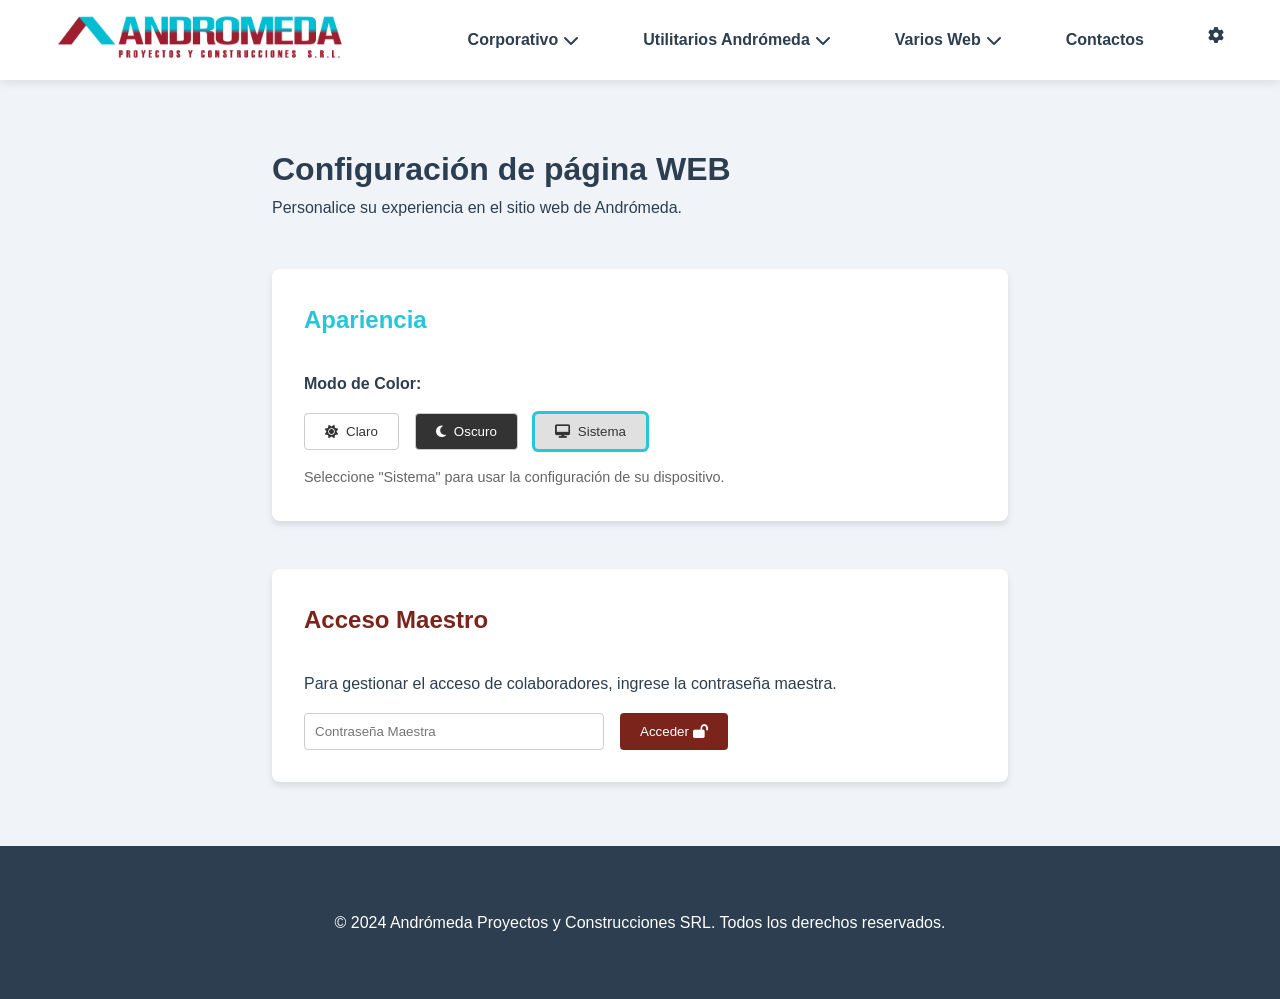
<file: pages/configuracion.html>
<!DOCTYPE html>
<html lang="es">

<head>
    <meta charset="UTF-8">
    <meta name="viewport" content="width=device-width, initial-scale=1.0">
    <title>Configuración - Andrómeda</title>
    <link rel="stylesheet" href="../css/styles.css">
    <link rel="stylesheet" href="https://cdnjs.cloudflare.com/ajax/libs/font-awesome/6.4.0/css/all.min.css">
    <link rel="icon" type="image/png" href="../assets/images/LOGO_ANDROMEDA-1.png">
</head>

<body>
    <header>
        <nav class="navbar">
            <div class="logo-container">
                <a href="../index.html">
                    <img src="../assets/images/LOGO_ANDROMEDA-1.png" alt="Andrómeda Logo">
                </a>
            </div>
            <ul class="nav-links">
                <li class="nav-item">
                    <div class="nav-link">Corporativo <i class="fas fa-chevron-down"></i></div>
                    <ul class="dropdown-menu">
                        <li class="dropdown-item"><a href="../pages/corporativo/historia.html"><i
                                    class="fas fa-history"></i> Historia</a></li>
                        <li class="dropdown-item"><a href="../pages/corporativo/politicas.html"><i
                                    class="fas fa-file-contract"></i> Políticas y Valores</a></li>
                        <li class="dropdown-item"><a href="../pages/corporativo/experiencia.html"><i
                                    class="fas fa-hard-hat"></i> Nuestra Experiencia</a></li>

                    </ul>
                </li>
                <li class="nav-item">
                    <div class="nav-link">Utilitarios Andrómeda <i class="fas fa-chevron-down"></i></div>
                    <ul class="dropdown-menu">
                        <li class="dropdown-item"><a href="../pages/utilitarios/activos.html"><i
                                    class="fas fa-boxes"></i> Administración de Activos</a></li>
                        <li class="dropdown-item"><a href="../pages/utilitarios/procura.html"><i
                                    class="fas fa-shopping-cart"></i> Gestión de Procura</a></li>
                        <li class="dropdown-item"><a href="../pages/utilitarios/correo.html"><i
                                    class="fas fa-envelope"></i> Correo Web</a></li>
                        <li class="dropdown-item"><a href="../pages/utilitarios/documentario.html"><i
                                    class="fas fa-folder-open"></i> Control Documentario</a></li>
                        <li class="dropdown-item"><a href="../pages/utilitarios/erp_andromeda.html"><i
                                    class="fas fa-network-wired"></i> ERP Andrómeda</a></li>
                    </ul>
                </li>
                <li class="nav-item">
                    <div class="nav-link">Varios Web <i class="fas fa-chevron-down"></i></div>
                    <ul class="dropdown-menu">
                        <li class="dropdown-item"><a href="https://www.google.com" target="_blank"><i
                                    class="fab fa-google"></i> Google</a></li>
                        <li class="dropdown-item"><a href="https://www.dropbox.com" target="_blank"><i
                                    class="fab fa-dropbox"></i> Dropbox</a></li>
                        <li class="dropdown-item"><a href="https://mail.google.com" target="_blank"><i
                                    class="fas fa-envelope-open-text"></i> Gmail</a></li>
                        <li class="dropdown-item"><a href="https://drive.google.com" target="_blank"><i
                                    class="fab fa-google-drive"></i> Drive</a></li>
                        <li class="dropdown-item"><a href="https://onedrive.live.com" target="_blank"><i
                                    class="fab fa-microsoft"></i> OneDrive</a></li>
                        <li class="dropdown-item"><a href="https://gemini.google.com" target="_blank"><i
                                    class="fas fa-robot"></i> Gemini</a></li>
                    </ul>
                </li>
                <li class="nav-item">
                    <a href="contactos.html" class="nav-link"
                        style="text-decoration: none; color: inherit;">Contactos</a>
                </li>
                <!-- Configuración Link -->
                <li class="nav-item">
                    <a href="configuracion.html" class="nav-link active"
                        style="text-decoration: none; color: inherit;"><i class="fas fa-cog"></i></a>
                </li>
            </ul>
        </nav>
    </header>

    <main style="padding: 4rem 2rem; max-width: 800px; margin: 0 auto;">
        <h1>Configuración de página WEB</h1>
        <p>Personalice su experiencia en el sitio web de Andrómeda.</p>

        <section
            style="margin-top: 3rem; background: var(--bg-white); padding: 2rem; border-radius: 8px; box-shadow: 0 4px 6px rgba(0,0,0,0.1);">
            <h2 style="margin-bottom: 2rem; color: var(--primary-color);">Apariencia</h2>

            <div class="theme-selector">
                <p style="margin-bottom: 1rem; font-weight: bold;">Modo de Color:</p>

                <div style="display: flex; gap: 1rem; flex-wrap: wrap;">
                    <button class="theme-btn" onclick="setTheme('light')" id="btn-light"
                        style="padding: 10px 20px; border: 1px solid #ccc; background: #fff; color: #333; cursor: pointer; border-radius: 4px; display: flex; align-items: center; gap: 8px;">
                        <i class="fas fa-sun"></i> Claro
                    </button>

                    <button class="theme-btn" onclick="setTheme('dark')" id="btn-dark"
                        style="padding: 10px 20px; border: 1px solid #ccc; background: #333; color: #fff; cursor: pointer; border-radius: 4px; display: flex; align-items: center; gap: 8px;">
                        <i class="fas fa-moon"></i> Oscuro
                    </button>

                    <button class="theme-btn" onclick="setTheme('system')" id="btn-system"
                        style="padding: 10px 20px; border: 1px solid #ccc; background: #e0e0e0; color: #333; cursor: pointer; border-radius: 4px; display: flex; align-items: center; gap: 8px;">
                        <i class="fas fa-desktop"></i> Sistema
                    </button>
                </div>
                <p style="margin-top: 1rem; font-size: 0.9rem; color: #666;">Seleccione "Sistema" para usar la
                    configuración de su dispositivo.</p>
            </div>
        </section>

        <!-- Master Access Section -->
        <section
            style="margin-top: 3rem; background: var(--bg-white); padding: 2rem; border-radius: 8px; box-shadow: 0 4px 6px rgba(0,0,0,0.1);">
            <h2 style="margin-bottom: 2rem; color: var(--secondary-color);">Acceso Maestro</h2>

            <!-- Login to Admin -->
            <div id="admin-login-panel">
                <p style="margin-bottom: 1rem;">Para gestionar el acceso de colaboradores, ingrese la contraseña
                    maestra.
                </p>
                <div style="display: flex; gap: 1rem; flex-wrap: wrap;">
                    <input type="password" id="admin-password" placeholder="Contraseña Maestra"
                        style="padding: 10px; border: 1px solid #ccc; border-radius: 4px; flex-grow: 1; max-width: 300px;">
                    <button onclick="loginAdmin()"
                        style="padding: 10px 20px; background-color: var(--secondary-color); color: white; border: none; border-radius: 4px; cursor: pointer;">
                        Acceder <i class="fas fa-lock-open"></i>
                    </button>
                </div>
                <p id="login-error" style="color: red; display: none; margin-top: 0.5rem;"><small>Contraseña incorrecta
                        (Intente: admin123)</small></p>
            </div>

            <!-- Admin User Management (Hidden by Default) -->
            <div id="admin-dashboard" style="display: none; animation: fadeIn 0.5s;">
                <div style="display: flex; justify-content: space-between; align-items: center; margin-bottom: 1.5rem;">
                    <h3>Gestión de Usuarios</h3>
                    <button onclick="logoutAdmin()"
                        style="color: #666; background: none; border: none; cursor: pointer; text-decoration: underline;">Cerrar
                        Sesión</button>
                </div>

                <!-- Add New User -->
                <div style="background: var(--bg-light); padding: 1.5rem; border-radius: 4px; margin-bottom: 2rem;">
                    <h4 style="margin-bottom: 1rem;">Crear Nuevo Usuario</h4>
                    <div style="display: grid; grid-template-columns: repeat(auto-fit, minmax(200px, 1fr)); gap: 1rem;">
                        <input type="text" id="new-username" placeholder="Nombre de Usuario"
                            style="padding: 8px; border: 1px solid #ccc; border-radius: 4px;">
                        <input type="text" id="new-user-role" placeholder="Rol (Ej. Gerente de Proyecto)"
                            style="padding: 8px; border: 1px solid #ccc; border-radius: 4px;">
                    </div>
                    <div style="margin-top: 1rem; display: flex; gap: 2rem; flex-wrap: wrap;">
                        <label><input type="checkbox" id="perm-corp" value="corporativo"> Acceso Corporativo</label>
                        <label><input type="checkbox" id="perm-util" value="utilitarios"> Acceso Utilitarios</label>
                        <label><input type="checkbox" id="perm-erp" value="erp"> Acceso ERP</label>
                    </div>
                    <button onclick="addUser()"
                        style="margin-top: 1rem; padding: 8px 16px; background-color: var(--primary-color); color: white; border: none; border-radius: 4px; cursor: pointer;">
                        <i class="fas fa-plus"></i> Agregar Usuario
                    </button>
                </div>

                <!-- User List -->
                <h4>Usuarios Registrados</h4>
                <div style="overflow-x: auto;">
                    <table style="width: 100%; border-collapse: collapse; margin-top: 1rem;">
                        <thead>
                            <tr style="background-color: var(--bg-light); text-align: left;">
                                <th style="padding: 10px; border-bottom: 2px solid #ccc;">Usuario</th>
                                <th style="padding: 10px; border-bottom: 2px solid #ccc;">Rol</th>
                                <th style="padding: 10px; border-bottom: 2px solid #ccc;">Accesos Permitidos</th>
                                <th style="padding: 10px; border-bottom: 2px solid #ccc;">Acciones</th>
                            </tr>
                        </thead>
                        <tbody id="user-table-body">
                            <!-- Populated by JS -->
                        </tbody>
                    </table>
                </div>

                <div style="margin-top: 2rem; border-top: 1px solid #ccc; padding-top: 1rem;">
                    <h4><i class="fas fa-vial"></i> Simulación de Acceso</h4>
                    <p>Seleccione un usuario para simular su navegación:</p>
                    <select id="user-simulator-select" onchange="simulateUser()"
                        style="padding: 8px; margin-top: 0.5rem; width: 100%; max-width: 300px;">
                        <option value="">Seleccionar Usuario...</option>
                    </select>
                    <p id="current-simulation"
                        style="margin-top: 0.5rem; font-weight: bold; color: var(--primary-color);"></p>
                </div>
            </div>
        </section>
    </main>

    <footer>
        <p>&copy; 2024 Andrómeda Proyectos y Construcciones SRL. Todos los derechos reservados.</p>
    </footer>
    <script src="../js/main.js"></script>
    <script>
        // Inline script to handle active state of buttons specifically for this page
        document.addEventListener('DOMContentLoaded', () => {
            updateActiveButton();
        });

        function updateActiveButton() {
            const currentTheme = localStorage.getItem('theme') || 'system';
            document.querySelectorAll('.theme-btn').forEach(btn => {
                btn.style.borderColor = '#ccc';
                btn.style.boxShadow = 'none';
            });

            const activeBtn = document.getElementById(`btn-${currentTheme}`);
            if (activeBtn) {
                activeBtn.style.borderColor = 'var(--primary-color)';
                activeBtn.style.boxShadow = '0 0 0 2px var(--primary-color)';
            }
        }

        // Hook into the main setTheme to update buttons
        const originalSetTheme = window.setTheme;
        window.setTheme = function (theme) {
            if (typeof originalSetTheme === 'function') {
                originalSetTheme(theme);
            }
            // Manually call update logic if main function doesn't handle UI specific to this page
            // (Since main.js is shared, it's better to keep page-specific UI logic here or make main.js smarter)
            // But let's just re-implement the storage set here to be sure, or better, rely on main.js 
            // and just update UI.

            // Wait for main.js to update storage
            setTimeout(updateActiveButton, 50);
        };
    </script>
</body>

</html>
</file>
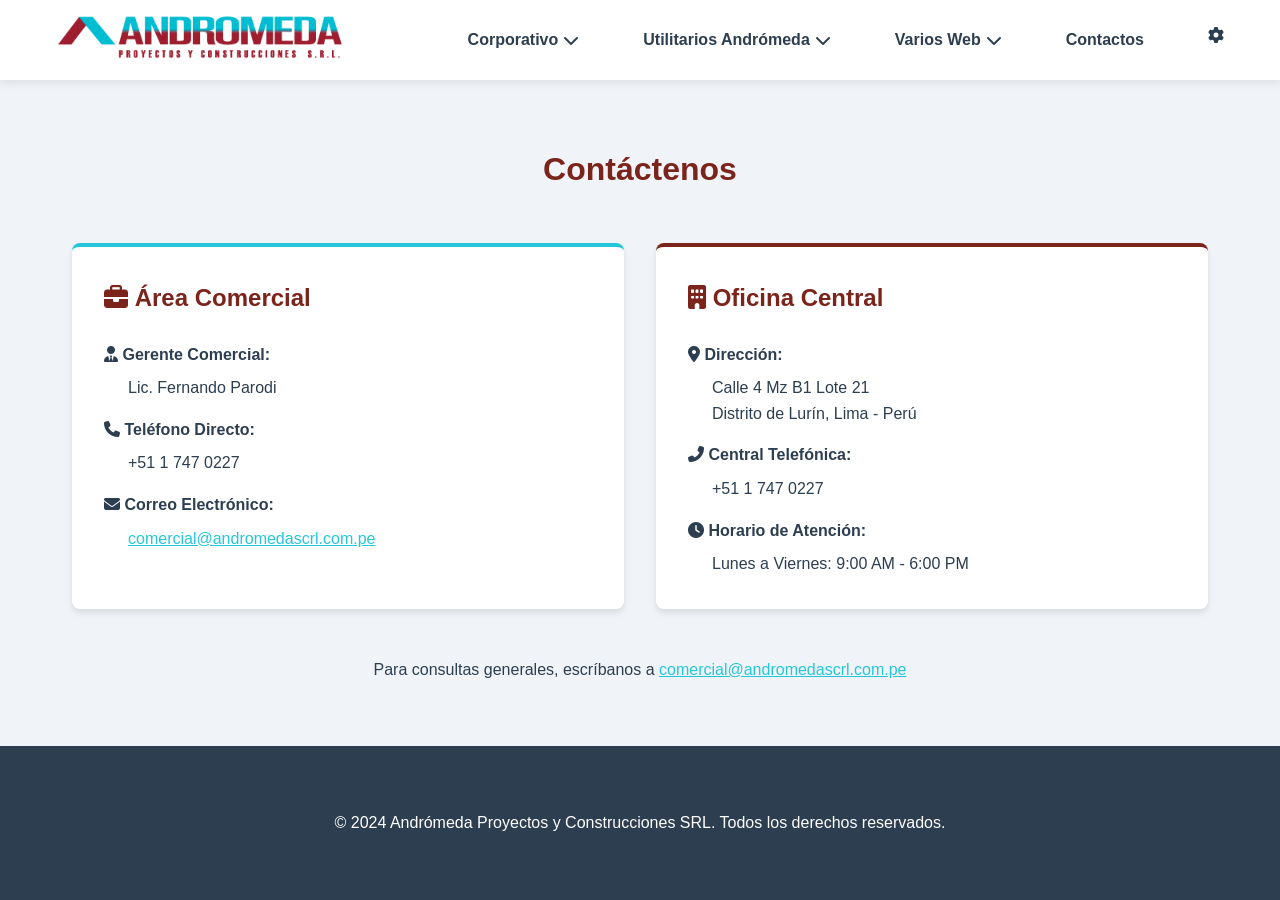
<file: pages/contactos.html>
<!DOCTYPE html>
<html lang="es">

<head>
    <meta charset="UTF-8">
    <meta name="viewport" content="width=device-width, initial-scale=1.0">
    <title>Contactos - Andrómeda</title>
    <link rel="stylesheet" href="../css/styles.css">
    <link rel="stylesheet" href="https://cdnjs.cloudflare.com/ajax/libs/font-awesome/6.4.0/css/all.min.css">
    <link rel="icon" type="image/png" href="../assets/images/LOGO_ANDROMEDA-1.png">
</head>

<body>
    <header>
        <nav class="navbar">
            <div class="logo-container">
                <a href="../index.html">
                    <img src="../assets/images/LOGO_ANDROMEDA-1.png" alt="Andrómeda Logo">
                </a>
            </div>
            <ul class="nav-links">
                <li class="nav-item">
                    <div class="nav-link">Corporativo <i class="fas fa-chevron-down"></i></div>
                    <ul class="dropdown-menu">
                        <li class="dropdown-item"><a href="../pages/corporativo/historia.html"><i
                                    class="fas fa-history"></i> Historia</a></li>
                        <li class="dropdown-item"><a href="../pages/corporativo/politicas.html"><i
                                    class="fas fa-file-contract"></i> Políticas y Valores</a></li>
                        <li class="dropdown-item"><a href="../pages/corporativo/experiencia.html"><i
                                    class="fas fa-hard-hat"></i> Nuestra Experiencia</a></li>

                    </ul>
                </li>
                <li class="nav-item">
                    <div class="nav-link">Utilitarios Andrómeda <i class="fas fa-chevron-down"></i></div>
                    <ul class="dropdown-menu">
                        <li class="dropdown-item"><a href="../pages/utilitarios/activos.html"><i
                                    class="fas fa-boxes"></i> Administración de Activos</a></li>
                        <li class="dropdown-item"><a href="../pages/utilitarios/procura.html"><i
                                    class="fas fa-shopping-cart"></i> Gestión de Procura</a></li>
                        <li class="dropdown-item"><a href="../pages/utilitarios/correo.html"><i
                                    class="fas fa-envelope"></i> Correo Web</a></li>
                        <li class="dropdown-item"><a href="../pages/utilitarios/documentario.html"><i
                                    class="fas fa-folder-open"></i> Control Documentario</a></li>
                        <li class="dropdown-item"><a href="../pages/utilitarios/erp_andromeda.html"><i
                                    class="fas fa-network-wired"></i> ERP Andrómeda</a></li>
                    </ul>
                </li>
                <li class="nav-item">
                    <div class="nav-link">Varios Web <i class="fas fa-chevron-down"></i></div>
                    <ul class="dropdown-menu">
                        <li class="dropdown-item"><a href="https://www.google.com" target="_blank"><i
                                    class="fab fa-google"></i> Google</a></li>
                        <li class="dropdown-item"><a href="https://www.dropbox.com" target="_blank"><i
                                    class="fab fa-dropbox"></i> Dropbox</a></li>
                        <li class="dropdown-item"><a href="https://mail.google.com" target="_blank"><i
                                    class="fas fa-envelope-open-text"></i> Gmail</a></li>
                        <li class="dropdown-item"><a href="https://drive.google.com" target="_blank"><i
                                    class="fab fa-google-drive"></i> Drive</a></li>
                        <li class="dropdown-item"><a href="https://onedrive.live.com" target="_blank"><i
                                    class="fab fa-microsoft"></i> OneDrive</a></li>
                        <li class="dropdown-item"><a href="https://gemini.google.com" target="_blank"><i
                                    class="fas fa-robot"></i> Gemini</a></li>
                    </ul>
                </li>
                <li class="nav-item">
                    <a href="contactos.html" class="nav-link"
                        style="text-decoration: none; color: inherit;">Contactos</a>
                </li>
                <!-- Configuración -->
                <li class="nav-item">
                    <a href="configuracion.html" class="nav-link" title="Configuración">
                        <i class="fas fa-cog"></i>
                    </a>
                </li>
            </ul>
        </nav>
    </header>

    <main style="padding: 4rem 2rem; max-width: 1200px; margin: 0 auto;">
        <h1 style="color: var(--secondary-color); text-align: center; margin-bottom: 3rem;">Contáctenos</h1>

        <div style="display: grid; grid-template-columns: repeat(auto-fit, minmax(300px, 1fr)); gap: 2rem;">
            <!-- Área Comercial -->
            <div
                style="background: white; padding: 2rem; border-radius: 8px; box-shadow: 0 4px 6px rgba(0,0,0,0.1); border-top: 4px solid var(--primary-color);">
                <h2 style="color: var(--secondary-color); margin-bottom: 1.5rem;"><i class="fas fa-briefcase"></i> Área
                    Comercial</h2>
                <p style="margin-bottom: 0.5rem;"><strong><i class="fas fa-user-tie"></i> Gerente Comercial:</strong>
                </p>
                <p style="margin-bottom: 1rem; padding-left: 1.5rem;">Lic. Fernando Parodi</p>

                <p style="margin-bottom: 0.5rem;"><strong><i class="fas fa-phone"></i> Teléfono Directo:</strong></p>
                <p style="margin-bottom: 1rem; padding-left: 1.5rem;">+51 1 747 0227</p>

                <p style="margin-bottom: 0.5rem;"><strong><i class="fas fa-envelope"></i> Correo Electrónico:</strong>
                </p>
                <p style="padding-left: 1.5rem;"><a href="mailto:comercial@andromeda.com.pe"
                        style="color: var(--primary-color);">comercial@andromedascrl.com.pe</a></p>
            </div>

            <!-- Oficina Central -->
            <div
                style="background: white; padding: 2rem; border-radius: 8px; box-shadow: 0 4px 6px rgba(0,0,0,0.1); border-top: 4px solid var(--secondary-color);">
                <h2 style="color: var(--secondary-color); margin-bottom: 1.5rem;"><i class="fas fa-building"></i>
                    Oficina Central</h2>
                <p style="margin-bottom: 0.5rem;"><strong><i class="fas fa-map-marker-alt"></i> Dirección:</strong></p>
                <p style="margin-bottom: 1rem; padding-left: 1.5rem;">Calle 4 Mz B1 Lote 21<br>Distrito de Lurín,
                    Lima - Perú</p>

                <p style="margin-bottom: 0.5rem;"><strong><i class="fas fa-phone-alt"></i> Central Telefónica:</strong>
                </p>
                <p style="margin-bottom: 1rem; padding-left: 1.5rem;">+51 1 747 0227</p>

                <p style="margin-bottom: 0.5rem;"><strong><i class="fas fa-clock"></i> Horario de Atención:</strong></p>
                <p style="padding-left: 1.5rem;">Lunes a Viernes: 9:00 AM - 6:00 PM</p>
            </div>
        </div>

        <div style="margin-top: 3rem; text-align: center;">
            <p>Para consultas generales, escríbanos a <a href="mailto:comercial@andromedascrl.com.pe"
                    style="color: var(--primary-color);">comercial@andromedascrl.com.pe</a></p>
        </div>
    </main>

    <footer>
        <p>&copy; 2024 Andrómeda Proyectos y Construcciones SRL. Todos los derechos reservados.</p>
    </footer>
    <script src="../js/main.js"></script>
</body>

</html>
</file>
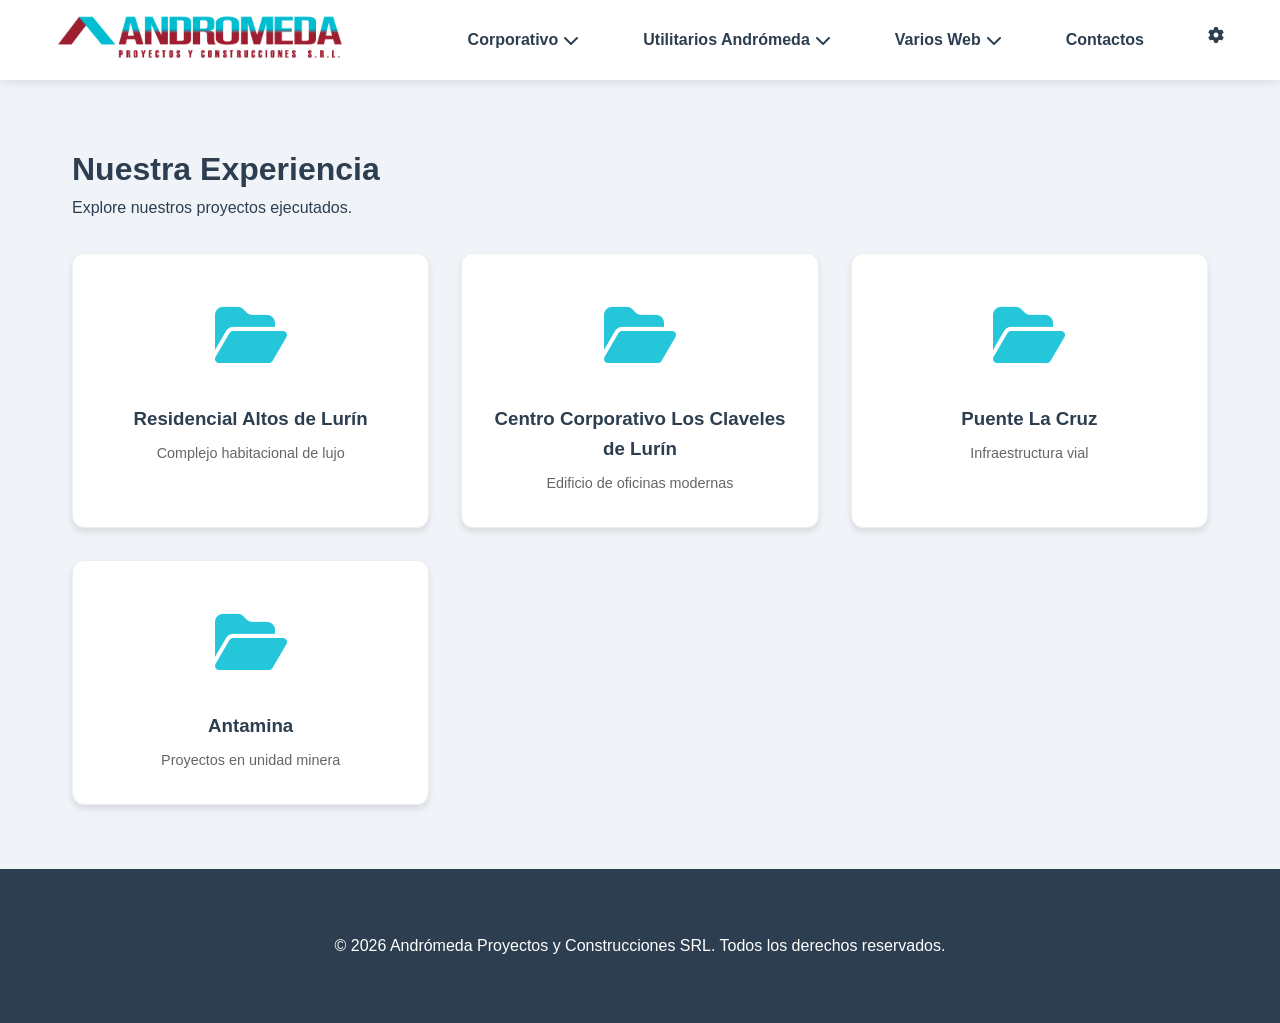
<file: pages/corporativo/experiencia.html>
﻿<!DOCTYPE html>
<html lang="es">

<head>
    <meta charset="UTF-8">
    <meta name="viewport" content="width=device-width, initial-scale=1.0">
    <title>Nuestra Experiencia - Andrómeda</title>
    <link rel="stylesheet" href="../../css/styles.css">
    <link rel="stylesheet" href="https://cdnjs.cloudflare.com/ajax/libs/font-awesome/6.4.0/css/all.min.css">
    <link rel="icon" type="image/png" href="../../assets/images/LOGO_ANDROMEDA-1.png">
</head>

<body>
    <header>
        <nav class="navbar">
            <div class="logo-container">
                <a href="../../index.html">
                    <img src="../../assets/images/LOGO_ANDROMEDA-1.png" alt="Andrómeda Logo">
                </a>
            </div>
            <ul class="nav-links">
                <li class="nav-item">
                    <div class="nav-link">Corporativo <i class="fas fa-chevron-down"></i></div>
                    <ul class="dropdown-menu">
                        <li class="dropdown-item"><a href="../../pages/corporativo/historia.html"><i
                                    class="fas fa-history"></i> Historia</a></li>
                        <li class="dropdown-item"><a href="../../pages/corporativo/politicas.html"><i
                                    class="fas fa-file-contract"></i> Políticas y Valores</a></li>
                        <li class="dropdown-item"><a href="../../pages/corporativo/experiencia.html"><i
                                    class="fas fa-hard-hat"></i> Nuestra Experiencia</a></li>

                    </ul>
                </li>
                <li class="nav-item">
                    <div class="nav-link">Utilitarios Andrómeda <i class="fas fa-chevron-down"></i></div>
                    <ul class="dropdown-menu">
                        <li class="dropdown-item"><a href="../../pages/utilitarios/activos.html"><i
                                    class="fas fa-boxes"></i> Administración de Activos</a></li>
                        <li class="dropdown-item"><a href="../../pages/utilitarios/procura.html"><i
                                    class="fas fa-shopping-cart"></i> Gestión de Procura</a></li>
                        <li class="dropdown-item"><a href="../../pages/utilitarios/correo.html"><i
                                    class="fas fa-envelope"></i> Correo Web</a></li>
                        <li class="dropdown-item"><a href="../../pages/utilitarios/documentario.html"><i
                                    class="fas fa-folder-open"></i> Control Documentario</a></li>
                        <li class="dropdown-item"><a href="../../pages/utilitarios/erp_andromeda.html"><i
                                    class="fas fa-network-wired"></i> ERP Andrómeda</a></li>
                    </ul>
                </li>
                <li class="nav-item">
                    <div class="nav-link">Varios Web <i class="fas fa-chevron-down"></i></div>
                    <ul class="dropdown-menu">
                        <li class="dropdown-item"><a href="https://www.google.com" target="_blank"><i
                                    class="fab fa-google"></i> Google</a></li>
                        <li class="dropdown-item"><a href="https://www.dropbox.com" target="_blank"><i
                                    class="fab fa-dropbox"></i> Dropbox</a></li>
                        <li class="dropdown-item"><a href="https://mail.google.com" target="_blank"><i
                                    class="fas fa-envelope-open-text"></i> Gmail</a></li>
                        <li class="dropdown-item"><a href="https://drive.google.com" target="_blank"><i
                                    class="fab fa-google-drive"></i> Drive</a></li>
                        <li class="dropdown-item"><a href="https://onedrive.live.com" target="_blank"><i
                                    class="fab fa-microsoft"></i> OneDrive</a></li>
                        <li class="dropdown-item"><a href="https://gemini.google.com" target="_blank"><i
                                    class="fas fa-robot"></i> Gemini</a></li>
                    </ul>
                </li>
                <li class="nav-item">
                    <a href="../contactos.html" class="nav-link"
                        style="text-decoration: none; color: inherit;">Contactos</a>
                </li>
                <!-- Configuración -->
                <li class="nav-item">
                    <a href="../configuracion.html" class="nav-link" title="Configuración">
                        <i class="fas fa-cog"></i>
                    </a>
                </li>
            </ul>
        </nav>
    </header>

    <main style="padding: 4rem 2rem; max-width: 1200px; margin: 0 auto;">
        <h1>Nuestra Experiencia</h1>
        <p>Explore nuestros proyectos ejecutados.</p>

        <!-- Projects Grid (Folders) -->
        <div id="projects-grid" class="projects-grid">
            <!-- Project 1 -->
            <div class="project-card" onclick="openProject('project1')">
                <div class="folder-icon"><i class="fas fa-folder-open"></i></div>
                <div class="project-info">
                    <h3>Residencial Altos de Lurín</h3>
                    <p>Complejo habitacional de lujo</p>
                </div>
            </div>

            <!-- Project 2 -->
            <div class="project-card" onclick="openProject('project2')">
                <div class="folder-icon"><i class="fas fa-folder-open"></i></div>
                <div class="project-info">
                    <h3>Centro Corporativo Los Claveles de Lurín</h3>
                    <p>Edificio de oficinas modernas</p>
                </div>
            </div>

            <!-- Project 3 -->
            <div class="project-card" onclick="openProject('project3')">
                <div class="folder-icon"><i class="fas fa-folder-open"></i></div>
                <div class="project-info">
                    <h3>Puente La Cruz</h3>
                    <p>Infraestructura vial</p>
                </div>
            </div>

            <!-- Project 4: Antamina -->
            <div class="project-card" onclick="openProject('antamina')">
                <div class="folder-icon"><i class="fas fa-folder-open"></i></div>
                <div class="project-info">
                    <h3>Antamina</h3>
                    <p>Proyectos en unidad minera</p>
                </div>
            </div>
        </div>

        <!-- Project Detail View (Hidden by default) -->
        <div id="project-view" class="project-view" style="display: none;">
            <button onclick="closeProject()" class="back-btn"><i class="fas fa-arrow-left"></i> Volver a
                Proyectos</button>
            <h2 id="project-title" style="margin: 1rem 0;">Titulo del Proyecto</h2>

            <!-- Carousel -->
            <div class="carousel-container">
                <button class="carousel-btn prev" onclick="moveCarousel(-1)">&#10094;</button>
                <div class="carousel-track-container">
                    <ul class="carousel-track" id="carousel-track">
                        <!-- Images will be injected here by JS -->
                    </ul>
                </div>
                <button class="carousel-btn next" onclick="moveCarousel(1)">&#10095;</button>
            </div>
            <p class="carousel-instruction"><small>Haga clic en una imagen para ampliarla.</small></p>
        </div>

        <!-- Lightbox Modal -->
        <div id="lightbox" class="lightbox" onclick="closeLightbox()">
            <span class="close-lightbox" onclick="closeLightbox()">&times;</span>
            <img class="lightbox-content" id="lightbox-img">
        </div>
    </main>

    <footer>
        <p>&copy; 2026 Andrómeda Proyectos y Construcciones SRL. Todos los derechos reservados.</p>
    </footer>
    <script src="../../js/main.js"></script>
</body>

</html>
</file>
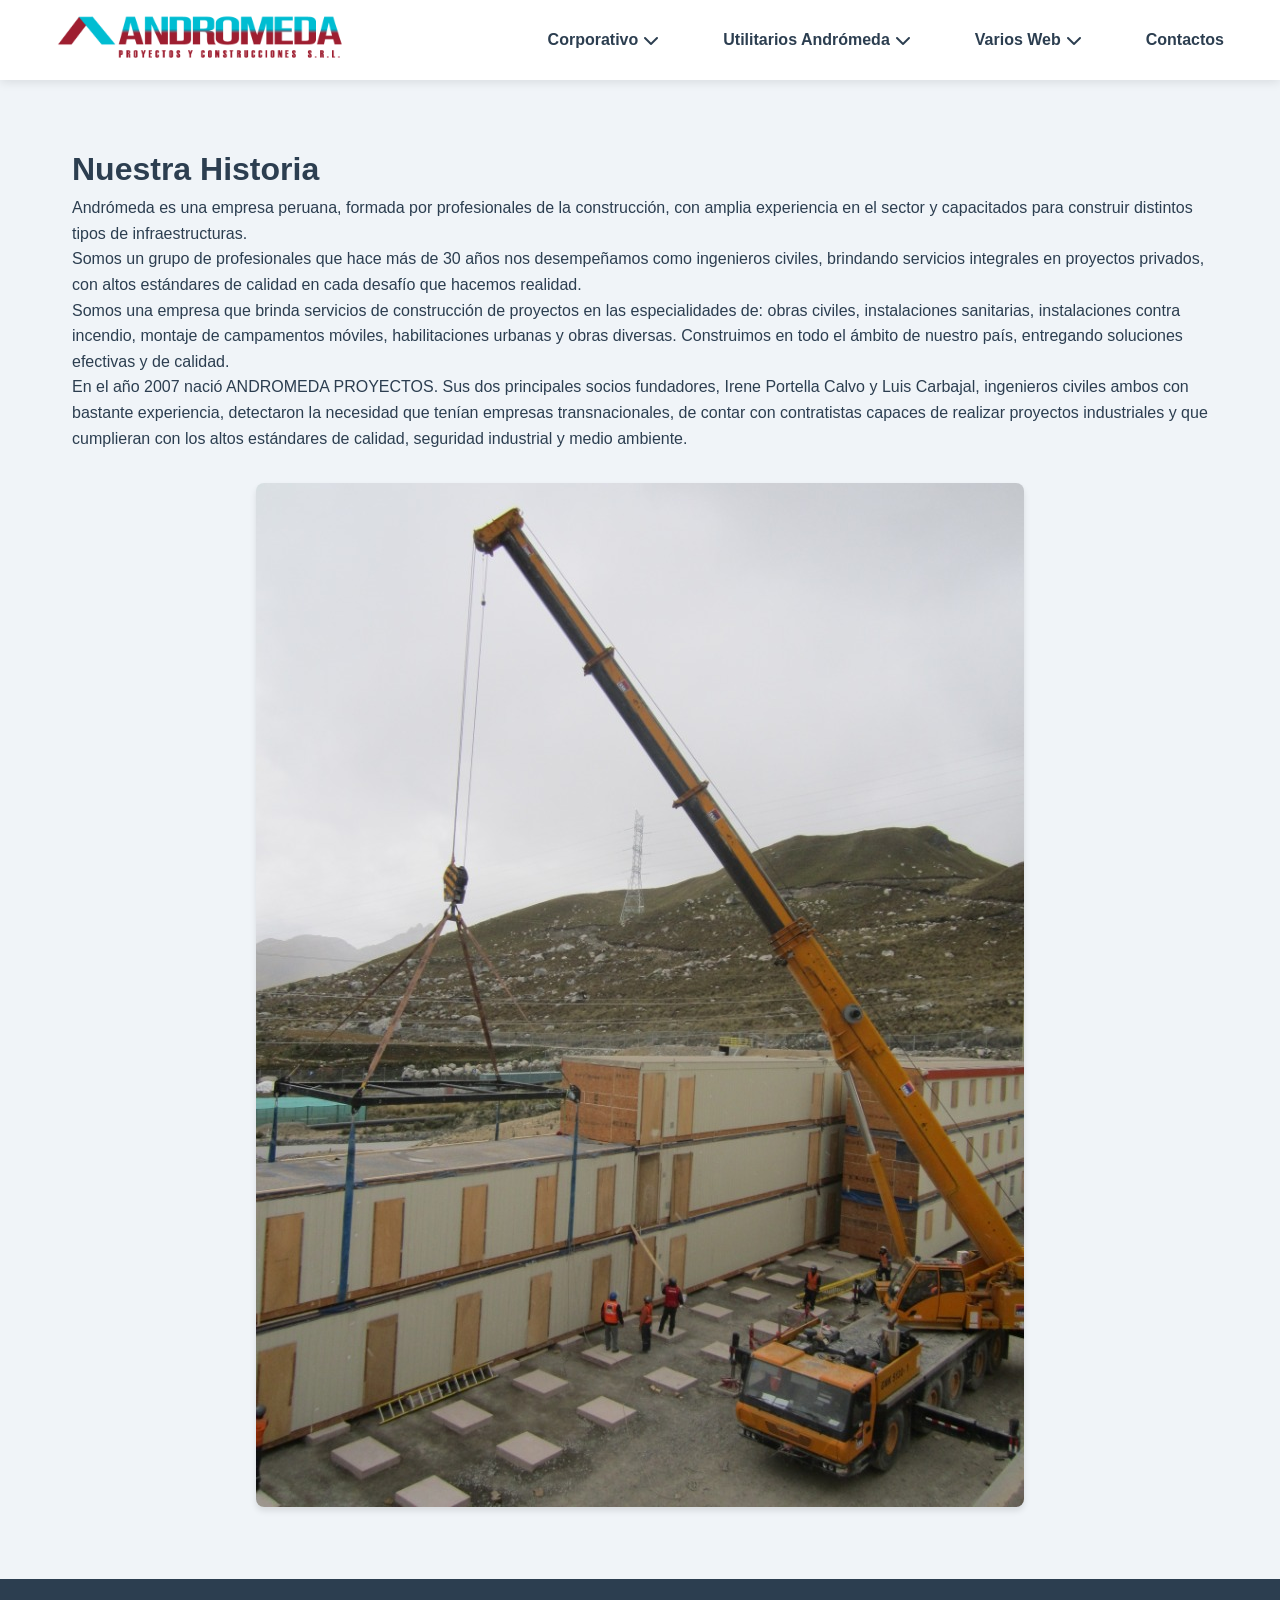
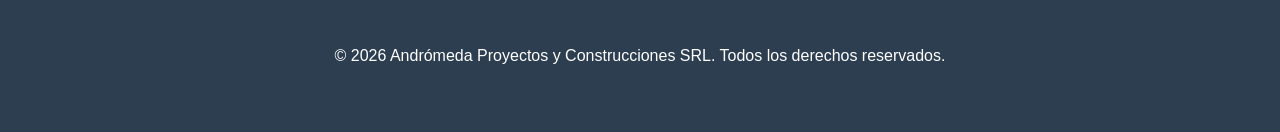
<file: pages/corporativo/historia.html>
﻿<!DOCTYPE html>
<html lang="es">

<head>
    <meta charset="UTF-8">
    <meta name="viewport" content="width=device-width, initial-scale=1.0">
    <title>Historia - Andrómeda</title>
    <link rel="stylesheet" href="../../css/styles.css">
    <link rel="stylesheet" href="https://cdnjs.cloudflare.com/ajax/libs/font-awesome/6.4.0/css/all.min.css">
    <link rel="icon" type="image/png" href="../../assets/images/LOGO_ANDROMEDA-1.png">
</head>

<body>
    <header>
        <nav class="navbar">
            <div class="logo-container">
                <a href="../../index.html">
                    <img src="../../assets/images/LOGO_ANDROMEDA-1.png" alt="Andrómeda Logo">
                </a>
            </div>
            <ul class="nav-links">
                <li class="nav-item">
                    <div class="nav-link">Corporativo <i class="fas fa-chevron-down"></i></div>
                    <ul class="dropdown-menu">
                        <li class="dropdown-item"><a href="../../pages/corporativo/historia.html"><i
                                    class="fas fa-history"></i> Historia</a></li>
                        <li class="dropdown-item"><a href="../../pages/corporativo/politicas.html"><i
                                    class="fas fa-file-contract"></i> Políticas y Valores</a></li>
                        <li class="dropdown-item"><a href="../../pages/corporativo/experiencia.html"><i
                                    class="fas fa-hard-hat"></i> Nuestra Experiencia</a></li>

                    </ul>
                </li>
                <li class="nav-item">
                    <div class="nav-link">Utilitarios Andrómeda <i class="fas fa-chevron-down"></i></div>
                    <ul class="dropdown-menu">
                        <li class="dropdown-item"><a href="../../pages/utilitarios/activos.html"><i
                                    class="fas fa-boxes"></i> Administración de Activos</a></li>
                        <li class="dropdown-item"><a href="../../pages/utilitarios/procura.html"><i
                                    class="fas fa-shopping-cart"></i> Gestión de Procura</a></li>
                        <li class="dropdown-item"><a href="../../pages/utilitarios/correo.html"><i
                                    class="fas fa-envelope"></i> Correo Web</a></li>
                        <li class="dropdown-item"><a href="../../pages/utilitarios/documentario.html"><i
                                    class="fas fa-folder-open"></i> Control Documentario</a></li>
                        <li class="dropdown-item"><a href="../../pages/utilitarios/erp_andromeda.html"><i
                                    class="fas fa-network-wired"></i> ERP Andrómeda</a></li>
                    </ul>
                </li>
                <li class="nav-item">
                    <div class="nav-link">Varios Web <i class="fas fa-chevron-down"></i></div>
                    <ul class="dropdown-menu">
                        <li class="dropdown-item"><a href="https://www.google.com" target="_blank"><i
                                    class="fab fa-google"></i> Google</a></li>
                        <li class="dropdown-item"><a href="https://www.dropbox.com" target="_blank"><i
                                    class="fab fa-dropbox"></i> Dropbox</a></li>
                        <li class="dropdown-item"><a href="https://mail.google.com" target="_blank"><i
                                    class="fas fa-envelope-open-text"></i> Gmail</a></li>
                        <li class="dropdown-item"><a href="https://drive.google.com" target="_blank"><i
                                    class="fab fa-google-drive"></i> Drive</a></li>
                        <li class="dropdown-item"><a href="https://onedrive.live.com" target="_blank"><i
                                    class="fab fa-microsoft"></i> OneDrive</a></li>
                        <li class="dropdown-item"><a href="https://gemini.google.com" target="_blank"><i
                                    class="fas fa-robot"></i> Gemini</a></li>
                    </ul>
                </li>
                <li class="nav-item">
                    <a href="../contactos.html" class="nav-link"
                        style="text-decoration: none; color: inherit;">Contactos</a>
                </li>
            </ul>
        </nav>
    </header>

    <main style="padding: 4rem 2rem; max-width: 1200px; margin: 0 auto;">
        <h1>Nuestra Historia</h1>
        <p>Andrómeda es una empresa peruana, formada por profesionales de la construcción, con amplia experiencia en el
            sector y capacitados para construir distintos tipos de infraestructuras.</p>
        <p>Somos un grupo de profesionales que hace más de 30 años nos desempeñamos como ingenieros civiles, brindando
            servicios integrales en proyectos privados, con altos estándares de calidad en cada desafío que hacemos
            realidad.</p>
        <p>Somos una empresa que brinda servicios de construcción de proyectos en las especialidades de: obras civiles,
            instalaciones sanitarias, instalaciones contra incendio, montaje de campamentos móviles, habilitaciones
            urbanas y obras diversas. Construimos en todo el ámbito de nuestro país, entregando soluciones efectivas y
            de calidad.</p>

        <p>En el año 2007 nació ANDROMEDA PROYECTOS. Sus dos principales socios fundadores, Irene Portella Calvo y Luis
            Carbajal, ingenieros civiles ambos con bastante experiencia, detectaron la necesidad que tenían empresas
            transnacionales, de contar con contratistas capaces de realizar proyectos industriales y que cumplieran con
            los altos
            estándares de calidad, seguridad industrial y medio ambiente.</p>

        <div style="margin-top: 2rem; text-align: center;">
            <img src="../../assets/images/ingenieros_mineria.png" alt="Ingenieros en proyecto minero"
                style="max-width: 100%; border-radius: 8px; box-shadow: 0 4px 6px rgba(0,0,0,0.1);">
        </div>
    </main>

    <footer>
        <p>&copy; 2026 Andrómeda Proyectos y Construcciones SRL. Todos los derechos reservados.</p>
    </footer>
    <script src="../../js/main.js"></script>
</body>

</html>
</file>
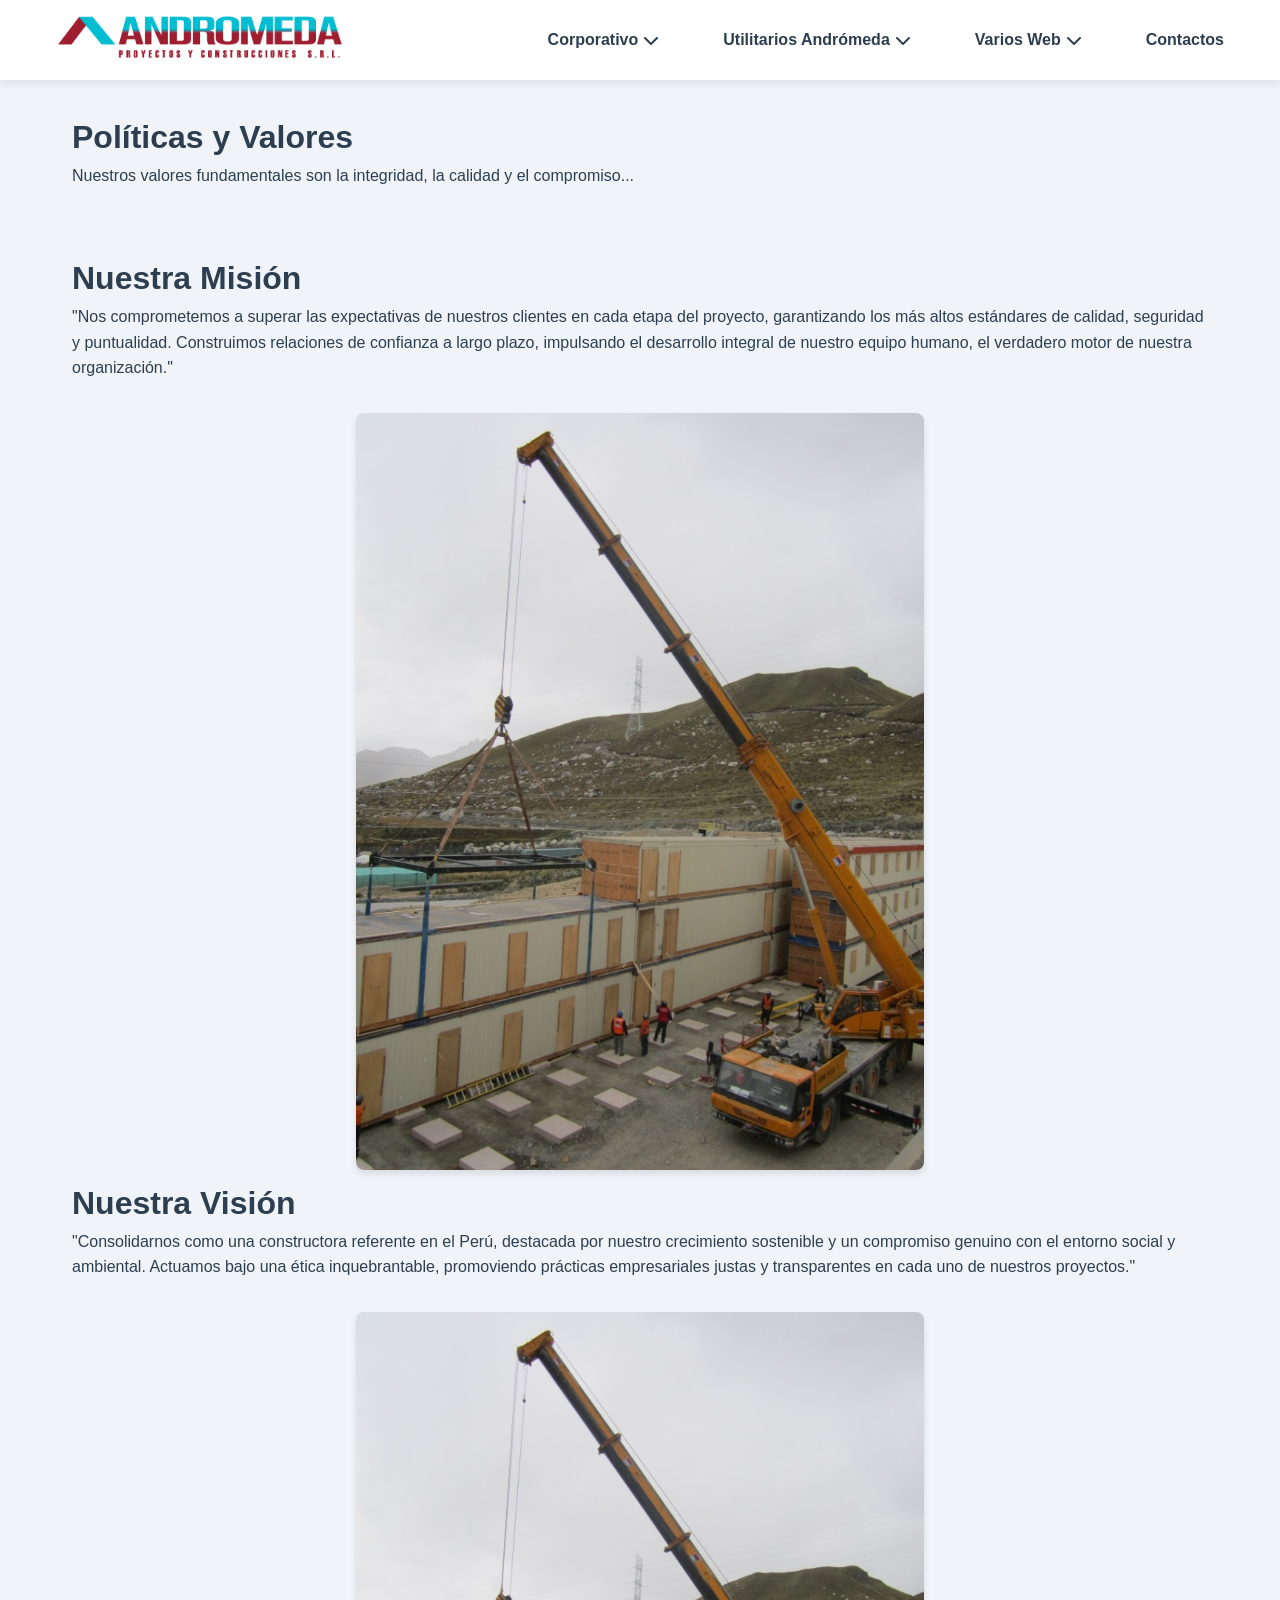
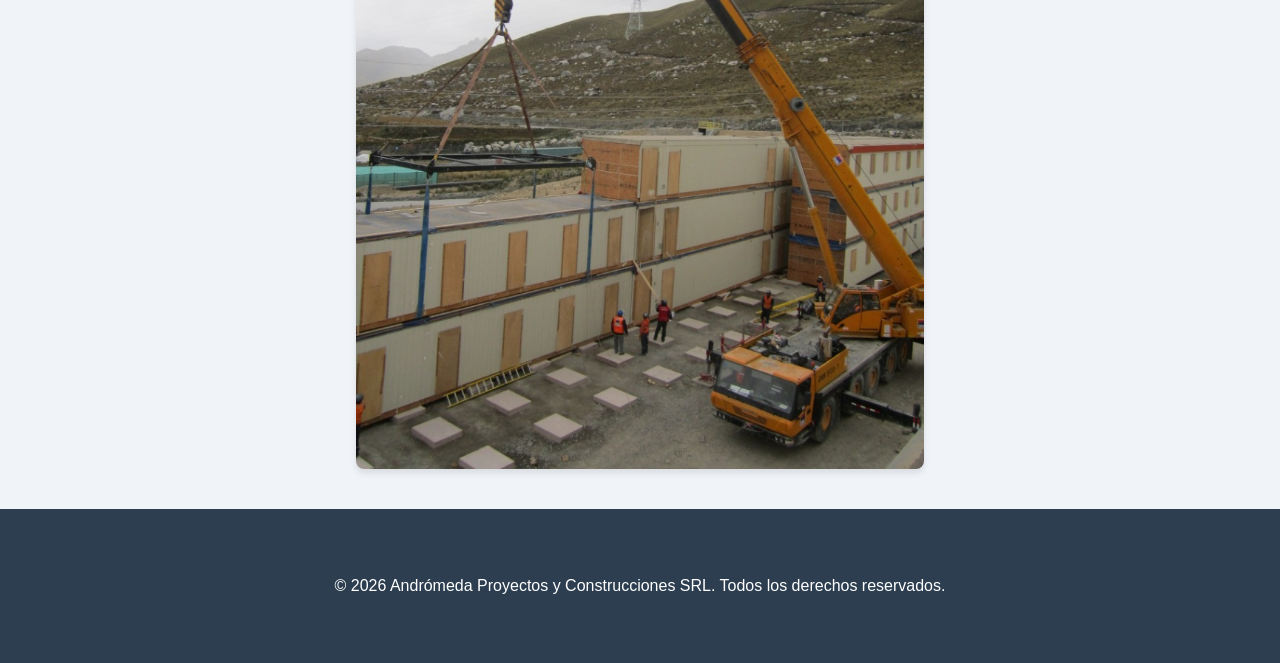
<file: pages/corporativo/politicas.html>
﻿<!DOCTYPE html>
<html lang="es">

<head>
    <meta charset="UTF-8">
    <meta name="viewport" content="width=device-width, initial-scale=1.0">
    <title>Políticas y Valores - Andrómeda</title>
    <link rel="stylesheet" href="../../css/styles.css">
    <link rel="stylesheet" href="https://cdnjs.cloudflare.com/ajax/libs/font-awesome/6.4.0/css/all.min.css">
    <link rel="icon" type="image/png" href="../../assets/images/LOGO_ANDROMEDA-1.png">
</head>

<body>
    <header>
        <nav class="navbar">
            <div class="logo-container">
                <a href="../../index.html">
                    <img src="../../assets/images/LOGO_ANDROMEDA-1.png" alt="Andrómeda Logo">
                </a>
            </div>
            <ul class="nav-links">
                <li class="nav-item">
                    <div class="nav-link">Corporativo <i class="fas fa-chevron-down"></i></div>
                    <ul class="dropdown-menu">
                        <li class="dropdown-item"><a href="../../pages/corporativo/historia.html"><i
                                    class="fas fa-history"></i> Historia</a></li>
                        <li class="dropdown-item"><a href="../../pages/corporativo/politicas.html"><i
                                    class="fas fa-file-contract"></i> Políticas y Valores</a></li>
                        <li class="dropdown-item"><a href="../../pages/corporativo/experiencia.html"><i
                                    class="fas fa-hard-hat"></i> Nuestra Experiencia</a></li>

                    </ul>
                </li>
                <li class="nav-item">
                    <div class="nav-link">Utilitarios Andrómeda <i class="fas fa-chevron-down"></i></div>
                    <ul class="dropdown-menu">
                        <li class="dropdown-item"><a href="../../pages/utilitarios/activos.html"><i
                                    class="fas fa-boxes"></i> Administración de Activos</a></li>
                        <li class="dropdown-item"><a href="../../pages/utilitarios/procura.html"><i
                                    class="fas fa-shopping-cart"></i> Gestión de Procura</a></li>
                        <li class="dropdown-item"><a href="../../pages/utilitarios/correo.html"><i
                                    class="fas fa-envelope"></i> Correo Web</a></li>
                        <li class="dropdown-item"><a href="../../pages/utilitarios/documentario.html"><i
                                    class="fas fa-folder-open"></i> Control Documentario</a></li>
                        <li class="dropdown-item"><a href="../../pages/utilitarios/erp_andromeda.html"><i
                                    class="fas fa-network-wired"></i> ERP Andrómeda</a></li>
                    </ul>
                </li>
                <li class="nav-item">
                    <div class="nav-link">Varios Web <i class="fas fa-chevron-down"></i></div>
                    <ul class="dropdown-menu">
                        <li class="dropdown-item"><a href="https://www.google.com" target="_blank"><i
                                    class="fab fa-google"></i> Google</a></li>
                        <li class="dropdown-item"><a href="https://www.dropbox.com" target="_blank"><i
                                    class="fab fa-dropbox"></i> Dropbox</a></li>
                        <li class="dropdown-item"><a href="https://mail.google.com" target="_blank"><i
                                    class="fas fa-envelope-open-text"></i> Gmail</a></li>
                        <li class="dropdown-item"><a href="https://drive.google.com" target="_blank"><i
                                    class="fab fa-google-drive"></i> Drive</a></li>
                        <li class="dropdown-item"><a href="https://onedrive.live.com" target="_blank"><i
                                    class="fab fa-microsoft"></i> OneDrive</a></li>
                        <li class="dropdown-item"><a href="https://gemini.google.com" target="_blank"><i
                                    class="fas fa-robot"></i> Gemini</a></li>
                    </ul>
                </li>
                <li class="nav-item">
                    <a href="../contactos.html" class="nav-link"
                        style="text-decoration: none; color: inherit;">Contactos</a>
                </li>
            </ul>
        </nav>
    </header>

    <main style="padding: 2rem 2rem; max-width: 1200px; margin: 0 auto;">
        <h1>Políticas y Valores</h1>
        <p>Nuestros valores fundamentales son la integridad, la calidad y el compromiso...</p>
    </main>
    <main style="padding: 2rem 2rem; max-width: 1200px; margin: 0 auto;">
        <h1>Nuestra Misión</h1>
        <p>"Nos comprometemos a superar las expectativas de nuestros clientes en cada etapa del proyecto,
            garantizando los más altos estándares de calidad, seguridad y puntualidad.
            Construimos relaciones de confianza a largo plazo, impulsando el desarrollo integral de
            nuestro equipo humano, el verdadero motor de nuestra organización."</p>
        <div style="margin-top: 2rem; text-align: center;">
            <img src="../../assets/images/ingenieros_mineria.png" alt="Ingenieros en proyecto minero"
                style="max-width: 50%; border-radius: 8px; box-shadow: 0 4px 6px rgba(0,0,0,0.1);">
        </div>
        <h1>Nuestra Visión</h1>
        <p>"Consolidarnos como una constructora referente en el Perú, destacada por
            nuestro crecimiento sostenible y un compromiso genuino con el entorno social y ambiental.
            Actuamos bajo una ética inquebrantable, promoviendo prácticas empresariales justas y transparentes
            en cada uno de nuestros proyectos."</p>
        <div style="margin-top: 2rem; text-align: center;">
            <img src="../../assets/images/ingenieros_mineria.png" alt="Ingenieros en proyecto minero"
                style="max-width: 50%; border-radius: 8px; box-shadow: 0 4px 6px rgba(0,0,0,0.1);">
        </div>
    </main>
    <footer>
        <p>&copy; 2026 Andrómeda Proyectos y Construcciones SRL. Todos los derechos reservados.</p>
    </footer>
    <script src="../../js/main.js"></script>
</body>

</html>
</file>
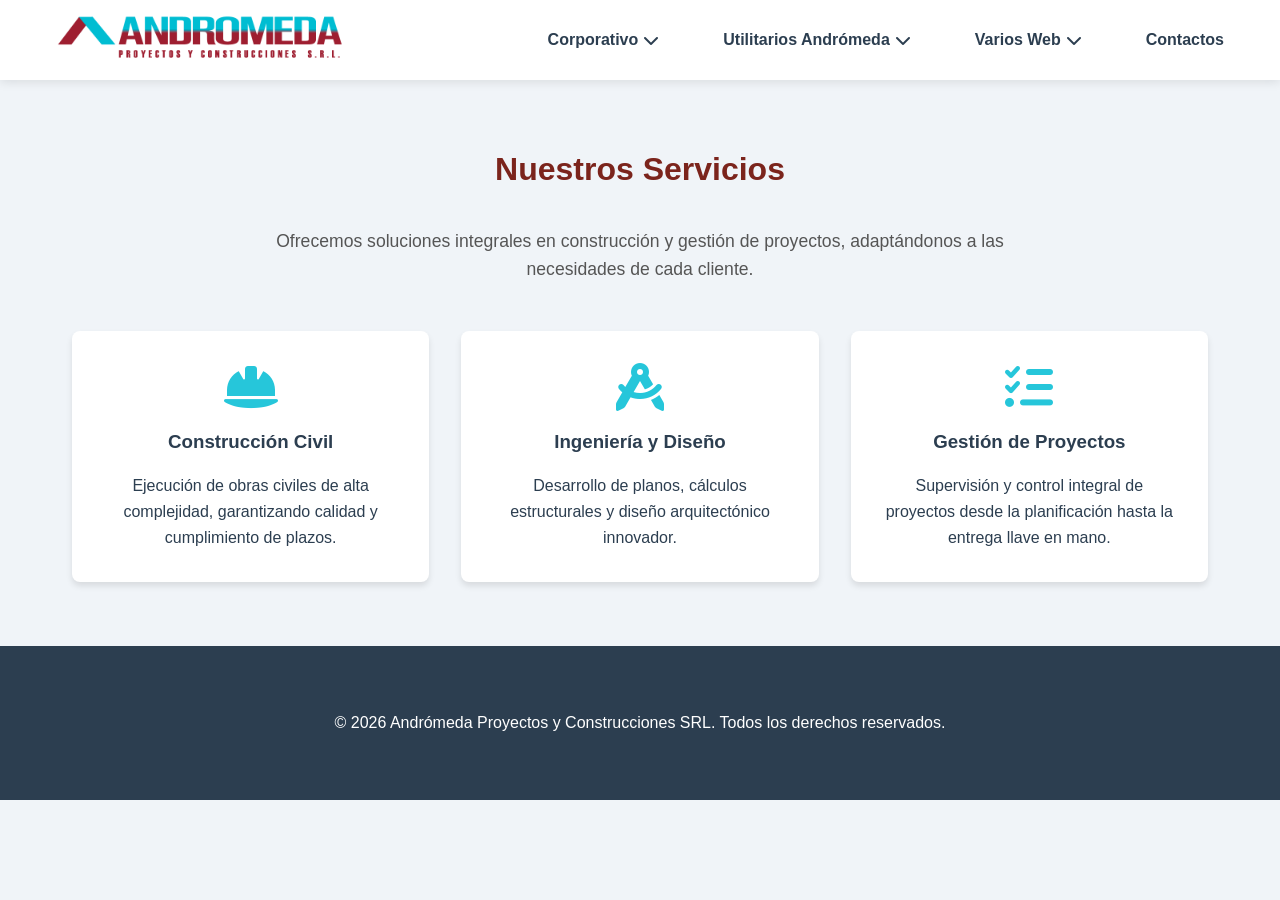
<file: pages/corporativo/servicios.html>
<!DOCTYPE html>
<html lang="es">

<head>
    <meta charset="UTF-8">
    <meta name="viewport" content="width=device-width, initial-scale=1.0">
    <title>Nuestros Servicios - Andrómeda</title>
    <link rel="stylesheet" href="../../css/styles.css">
    <link rel="stylesheet" href="https://cdnjs.cloudflare.com/ajax/libs/font-awesome/6.4.0/css/all.min.css">
    <link rel="icon" type="image/png" href="../../assets/images/LOGO_ANDROMEDA-1.png">
</head>

<body>
    <header>
        <nav class="navbar">
            <div class="logo-container">
                <a href="../../index.html">
                    <img src="../../assets/images/LOGO_ANDROMEDA-1.png" alt="Andrómeda Logo">
                </a>
            </div>
            <ul class="nav-links">
                <li class="nav-item">
                    <div class="nav-link">Corporativo <i class="fas fa-chevron-down"></i></div>
                    <ul class="dropdown-menu">
                        <li class="dropdown-item"><a href="../../pages/corporativo/historia.html"><i
                                    class="fas fa-history"></i> Historia</a></li>
                        <li class="dropdown-item"><a href="../../pages/corporativo/politicas.html"><i
                                    class="fas fa-file-contract"></i> Políticas y Valores</a></li>
                        <li class="dropdown-item"><a href="../../pages/corporativo/experiencia.html"><i
                                    class="fas fa-hard-hat"></i> Nuestra Experiencia</a></li>

                    </ul>
                </li>
                <li class="nav-item">
                    <div class="nav-link">Utilitarios Andrómeda <i class="fas fa-chevron-down"></i></div>
                    <ul class="dropdown-menu">
                        <li class="dropdown-item"><a href="../../pages/utilitarios/activos.html"><i
                                    class="fas fa-boxes"></i> Administración de Activos</a></li>
                        <li class="dropdown-item"><a href="../../pages/utilitarios/procura.html"><i
                                    class="fas fa-shopping-cart"></i> Gestión de Procura</a></li>
                        <li class="dropdown-item"><a href="../../pages/utilitarios/correo.html"><i
                                    class="fas fa-envelope"></i> Correo Web</a></li>
                        <li class="dropdown-item"><a href="../../pages/utilitarios/documentario.html"><i
                                    class="fas fa-folder-open"></i> Control Documentario</a></li>
                        <li class="dropdown-item"><a href="../../pages/utilitarios/erp_andromeda.html"><i
                                    class="fas fa-network-wired"></i> ERP Andrómeda</a></li>
                    </ul>
                </li>
                <li class="nav-item">
                    <div class="nav-link">Varios Web <i class="fas fa-chevron-down"></i></div>
                    <ul class="dropdown-menu">
                        <li class="dropdown-item"><a href="https://www.google.com" target="_blank"><i
                                    class="fab fa-google"></i> Google</a></li>
                        <li class="dropdown-item"><a href="https://www.dropbox.com" target="_blank"><i
                                    class="fab fa-dropbox"></i> Dropbox</a></li>
                        <li class="dropdown-item"><a href="https://mail.google.com" target="_blank"><i
                                    class="fas fa-envelope-open-text"></i> Gmail</a></li>
                        <li class="dropdown-item"><a href="https://drive.google.com" target="_blank"><i
                                    class="fab fa-google-drive"></i> Drive</a></li>
                        <li class="dropdown-item"><a href="https://onedrive.live.com" target="_blank"><i
                                    class="fab fa-microsoft"></i> OneDrive</a></li>
                        <li class="dropdown-item"><a href="https://gemini.google.com" target="_blank"><i
                                    class="fas fa-robot"></i> Gemini</a></li>
                    </ul>
                </li>
                <li class="nav-item">
                    <a href="../../pages/contactos.html" class="nav-link"
                        style="text-decoration: none; color: inherit;">Contactos</a>
                </li>
            </ul>
        </nav>
    </header>

    <main style="padding: 4rem 2rem; max-width: 1200px; margin: 0 auto;">
        <h1 style="color: var(--secondary-color); text-align: center; margin-bottom: 2rem;">Nuestros Servicios</h1>
        <p style="text-align: center; max-width: 800px; margin: 0 auto 3rem auto; font-size: 1.1rem; color: #555;">
            Ofrecemos soluciones integrales en construcción y gestión de proyectos, adaptándonos a las necesidades de
            cada cliente.
        </p>

        <div style="display: grid; grid-template-columns: repeat(auto-fit, minmax(300px, 1fr)); gap: 2rem;">
            <div
                style="background: white; padding: 2rem; border-radius: 8px; box-shadow: 0 4px 6px rgba(0,0,0,0.1); text-align: center;">
                <i class="fas fa-helmet-safety"
                    style="font-size: 3rem; color: var(--primary-color); margin-bottom: 1rem;"></i>
                <h3 style="margin-bottom: 1rem;">Construcción Civil</h3>
                <p>Ejecución de obras civiles de alta complejidad, garantizando calidad y cumplimiento de plazos.</p>
            </div>
            <div
                style="background: white; padding: 2rem; border-radius: 8px; box-shadow: 0 4px 6px rgba(0,0,0,0.1); text-align: center;">
                <i class="fas fa-drafting-compass"
                    style="font-size: 3rem; color: var(--primary-color); margin-bottom: 1rem;"></i>
                <h3 style="margin-bottom: 1rem;">Ingeniería y Diseño</h3>
                <p>Desarrollo de planos, cálculos estructurales y diseño arquitectónico innovador.</p>
            </div>
            <div
                style="background: white; padding: 2rem; border-radius: 8px; box-shadow: 0 4px 6px rgba(0,0,0,0.1); text-align: center;">
                <i class="fas fa-tasks" style="font-size: 3rem; color: var(--primary-color); margin-bottom: 1rem;"></i>
                <h3 style="margin-bottom: 1rem;">Gestión de Proyectos</h3>
                <p>Supervisión y control integral de proyectos desde la planificación hasta la entrega llave en mano.
                </p>
            </div>
        </div>
    </main>

    <footer>
        <p>&copy; 2026 Andrómeda Proyectos y Construcciones SRL. Todos los derechos reservados.</p>
    </footer>
    <script src="../../js/main.js"></script>
</body>

</html>
</file>
<file: css/styles.css>
:root {
    /* Corporate Colors - Updated based on Andromeda Logo */
    --primary-color: #26C6DA;
    /* Cyan/Turquoise from logo top */
    --secondary-color: #7B241C;
    /* Maroon/Brown from logo bottom */
    --accent-color: #FF7043;
    /* Complementary Orange */

    --text-dark: #2C3E50;
    /* Dark Blue-Grey for better contrast */
    --text-light: #ffffff;
    --bg-light: #F0F4F8;
    --bg-white: #ffffff;
    --nav-bg: #ffffff;
    --nav-hover: #E0F7FA;
    /* Light Cyan for hover */

    /* Spacing */
    --spacing-sm: 0.5rem;
    --spacing-md: 1rem;
    --spacing-lg: 2rem;
    --spacing-xl: 4rem;

    /* Fonts */
    --font-main: 'Segoe UI', Roboto, Helvetica, Arial, sans-serif;
}

/* Dark Mode Variables */
body.dark-mode {
    --text-dark: #ecf0f1;
    --text-light: #ecf0f1;
    --bg-light: #121212;
    --bg-white: #1e1e1e;
    --nav-bg: #1a1a1a;
    --nav-hover: #37474f;
    --primary-color: #4DD0E1;
    /* Lighter Cyan for dark mode */
    --secondary-color: #E57373;
    /* Lighter Red/Brown */
}

* {
    margin: 0;
    padding: 0;
    box-sizing: border-box;
}

body {
    font-family: var(--font-main);
    color: var(--text-dark);
    background-color: var(--bg-light);
    line-height: 1.6;
}

/* Header & Nav */
header {
    background-color: var(--nav-bg);
    box-shadow: 0 2px 10px rgba(0, 0, 0, 0.1);
    position: sticky;
    top: 0;
    z-index: 1000;
    padding: 0 var(--spacing-lg);
}

.navbar {
    display: flex;
    justify-content: space-between;
    align-items: center;
    height: 80px;
    max-width: 1200px;
    margin: 0 auto;
}

.logo-container img {
    height: 60px;
    width: auto;
}

.nav-links {
    display: flex;
    gap: var(--spacing-lg);
    list-style: none;
}

.nav-item {
    position: relative;
}

.nav-link {
    text-decoration: none;
    color: var(--text-dark);
    font-weight: 600;
    padding: var(--spacing-sm) var(--spacing-md);
    border-radius: 4px;
    transition: background-color 0.3s;
    cursor: pointer;
    display: flex;
    align-items: center;
    gap: 5px;
}

.nav-link:hover {
    background-color: var(--nav-hover);
    color: var(--primary-color);
}

/* Dropdown Menu */
.dropdown-menu {
    position: absolute;
    top: 100%;
    right: 0;
    background-color: var(--bg-white);
    box-shadow: 0 5px 15px rgba(0, 0, 0, 0.1);
    border-radius: 8px;
    min-width: 220px;
    opacity: 0;
    visibility: hidden;
    transform: translateY(10px);
    transition: all 0.3s ease;
    list-style: none;
    padding: var(--spacing-sm) 0;
    border-top: 3px solid var(--primary-color);
}

.nav-item:hover .dropdown-menu {
    opacity: 1;
    visibility: visible;
    transform: translateY(0);
}

.dropdown-item a {
    display: block;
    padding: var(--spacing-sm) var(--spacing-md);
    text-decoration: none;
    color: var(--text-dark);
    transition: background-color 0.2s;
}

.dropdown-item a:hover {
    background-color: var(--nav-hover);
    color: var(--primary-color);
    padding-left: 1.5rem;
    /* Slide effect */
}

/* Icons in dropdowns */
.dropdown-item i {
    margin-right: 8px;
    width: 20px;
    text-align: center;
    color: var(--primary-color);
}

/* Hero Section */
.hero {
    height: 80vh;
    background: linear-gradient(rgba(0, 0, 0, 0.5), rgba(0, 0, 0, 0.5)), url('../assets/images/LOGO_ANDROMEDA-1.png');
    /* Updated to new logo */
    /* Fallback to logo if no hero img */
    background-size: cover;
    background-position: center;
    display: flex;
    align-items: center;
    justify-content: center;
    text-align: center;
    color: var(--text-light);
}

.hero-content h1 {
    font-size: 3.5rem;
    margin-bottom: var(--spacing-md);
    text-shadow: 2px 2px 4px rgba(0, 0, 0, 0.5);
}

.hero-content p {
    font-size: 1.5rem;
    max-width: 800px;
    margin: 0 auto;
}

/* Footer */
footer {
    background-color: var(--text-dark);
    color: var(--text-light);
    padding: var(--spacing-xl) 0;
    text-align: center;
}

/* Responsive */
@media (max-width: 768px) {
    .nav-links {
        display: none;
        /* Mobile menu to be implemented if needed, for now simple hide */
    }
}

/* Projects Grid */
.projects-grid {
    display: grid;
    grid-template-columns: repeat(auto-fill, minmax(280px, 1fr));
    gap: 2rem;
    margin-top: 2rem;
}

.project-card {
    background-color: var(--bg-white);
    border-radius: 12px;
    box-shadow: 0 4px 6px rgba(0, 0, 0, 0.1);
    padding: 2rem;
    text-align: center;
    cursor: pointer;
    transition: transform 0.3s, box-shadow 0.3s;
    border: 1px solid #eee;
}

.project-card:hover {
    transform: translateY(-5px);
    box-shadow: 0 10px 20px rgba(0, 0, 0, 0.15);
    border-color: var(--primary-color);
}

.folder-icon {
    font-size: 4rem;
    color: var(--primary-color);
    margin-bottom: 1rem;
}

.project-info h3 {
    margin-bottom: 0.5rem;
    color: var(--text-dark);
}

.project-info p {
    color: #666;
    font-size: 0.9rem;
}

/* Project View */
.project-view {
    margin-top: 2rem;
    animation: fadeIn 0.5s ease;
}

.back-btn {
    background: none;
    border: none;
    color: var(--primary-color);
    font-size: 1.1rem;
    cursor: pointer;
    display: flex;
    align-items: center;
    gap: 0.5rem;
    padding: 0.5rem 0;
}

.back-btn:hover {
    text-decoration: underline;
}

/* Carousel */
.carousel-container {
    position: relative;
    height: 400px;
    width: 100%;
    margin: 2rem 0;
    background-color: #000;
    border-radius: 8px;
    overflow: hidden;
}

.carousel-track-container {
    height: 100%;
    width: 100%;
    position: relative;
}

.carousel-track {
    padding: 0;
    margin: 0;
    list-style: none;
    position: relative;
    height: 100%;
    width: 100%;
    display: flex;
    /* Arrange slides horizontally */
    transition: transform 0.5s ease-in-out;
}

.carousel-slide {
    position: absolute;
    top: 0;
    bottom: 0;
    width: 100%;
    display: flex;
    align-items: center;
    justify-content: center;
    left: 0;
    /* Default stack */
    opacity: 0;
    /* Hide by default */
    transition: opacity 0.5s ease;
}

.carousel-slide.current-slide {
    opacity: 1;
    z-index: 1;
}

.carousel-slide img {
    max-height: 100%;
    max-width: 100%;
    object-fit: contain;
    cursor: zoom-in;
    transition: transform 0.3s;
}

.carousel-slide img:hover {
    transform: scale(1.02);
}

.carousel-btn {
    position: absolute;
    top: 50%;
    transform: translateY(-50%);
    background: rgba(0, 0, 0, 0.5);
    color: white;
    border: none;
    font-size: 2rem;
    padding: 1rem;
    cursor: pointer;
    z-index: 10;
    transition: background 0.3s;
}

.carousel-btn:hover {
    background: rgba(0, 0, 0, 0.8);
}

.carousel-btn.prev {
    left: 0;
}

.carousel-btn.next {
    right: 0;
}

.carousel-instruction {
    text-align: center;
    color: #666;
    margin-top: -1rem;
    margin-bottom: 2rem;
}

/* Lightbox */
.lightbox {
    display: none;
    /* Hidden by default */
    position: fixed;
    z-index: 2000;
    padding-top: 50px;
    left: 0;
    top: 0;
    width: 100%;
    height: 100%;
    overflow: auto;
    background-color: rgba(0, 0, 0, 0.9);
    animation: fadeIn 0.3s;
}

.lightbox-content {
    margin: auto;
    display: block;
    max-width: 90%;
    max-height: 90vh;
    border-radius: 4px;
    box-shadow: 0 0 20px rgba(255, 255, 255, 0.1);
}

.close-lightbox {
    position: absolute;
    top: 15px;
    right: 35px;
    color: #f1f1f1;
    font-size: 40px;
    font-weight: bold;
    transition: 0.3s;
    cursor: pointer;
}

.close-lightbox:hover,
.close-lightbox:focus {
    color: #bbb;
    text-decoration: none;
    cursor: pointer;
}

@keyframes fadeIn {
    from {
        opacity: 0;
    }

    to {
        opacity: 1;
    }
}

/* Hero Carousel Specifics */
.hero-carousel {
    height: 80vh;
    width: 100%;
    position: relative;
    background-color: #000;
}

.hero-carousel .carousel-slide img {
    width: 100%;
    height: 100%;
    object-fit: cover;
}

.hero-overlay {
    position: absolute;
    bottom: 0;
    left: 0;
    width: 100%;
    padding: 4rem 1rem 3rem 1rem;
    z-index: 5;
    text-align: center;
    color: var(--text-light);
    background: linear-gradient(to top, rgba(0, 0, 0, 0.8), transparent);
    pointer-events: none;
}

.hero-overlay h1 {
    font-size: 3rem;
    margin-bottom: var(--spacing-sm);
    text-shadow: 2px 2px 4px rgba(0, 0, 0, 0.7);
}

.hero-overlay p {
    font-size: 1.25rem;
    max-width: 800px;
    margin: 0 auto;
    text-shadow: 1px 1px 3px rgba(0, 0, 0, 0.7);
}

/* Quick Links Section */
.quick-links-section {
    padding: 3rem 1rem;
    background-color: var(--bg-white);
    text-align: center;
}

.quick-links-container {
    display: flex;
    justify-content: center;
    gap: 2rem;
    flex-wrap: wrap;
    max-width: 1200px;
    margin: 0 auto;
}

.quick-link-card {
    background-color: var(--bg-light);
    padding: 2rem;
    border-radius: 8px;
    width: 250px;
    transition: transform 0.3s, box-shadow 0.3s;
    text-decoration: none;
    color: var(--text-dark);
    border-bottom: 3px solid transparent;
}

.quick-link-card:hover {
    transform: translateY(-5px);
    box-shadow: 0 10px 20px rgba(0, 0, 0, 0.1);
    border-bottom-color: var(--primary-color);
}

.quick-link-icon {
    font-size: 2.5rem;
    color: var(--primary-color);
    margin-bottom: 1rem;
}

.quick-link-title {
    font-size: 1.2rem;
    font-weight: 600;
}
</file>
